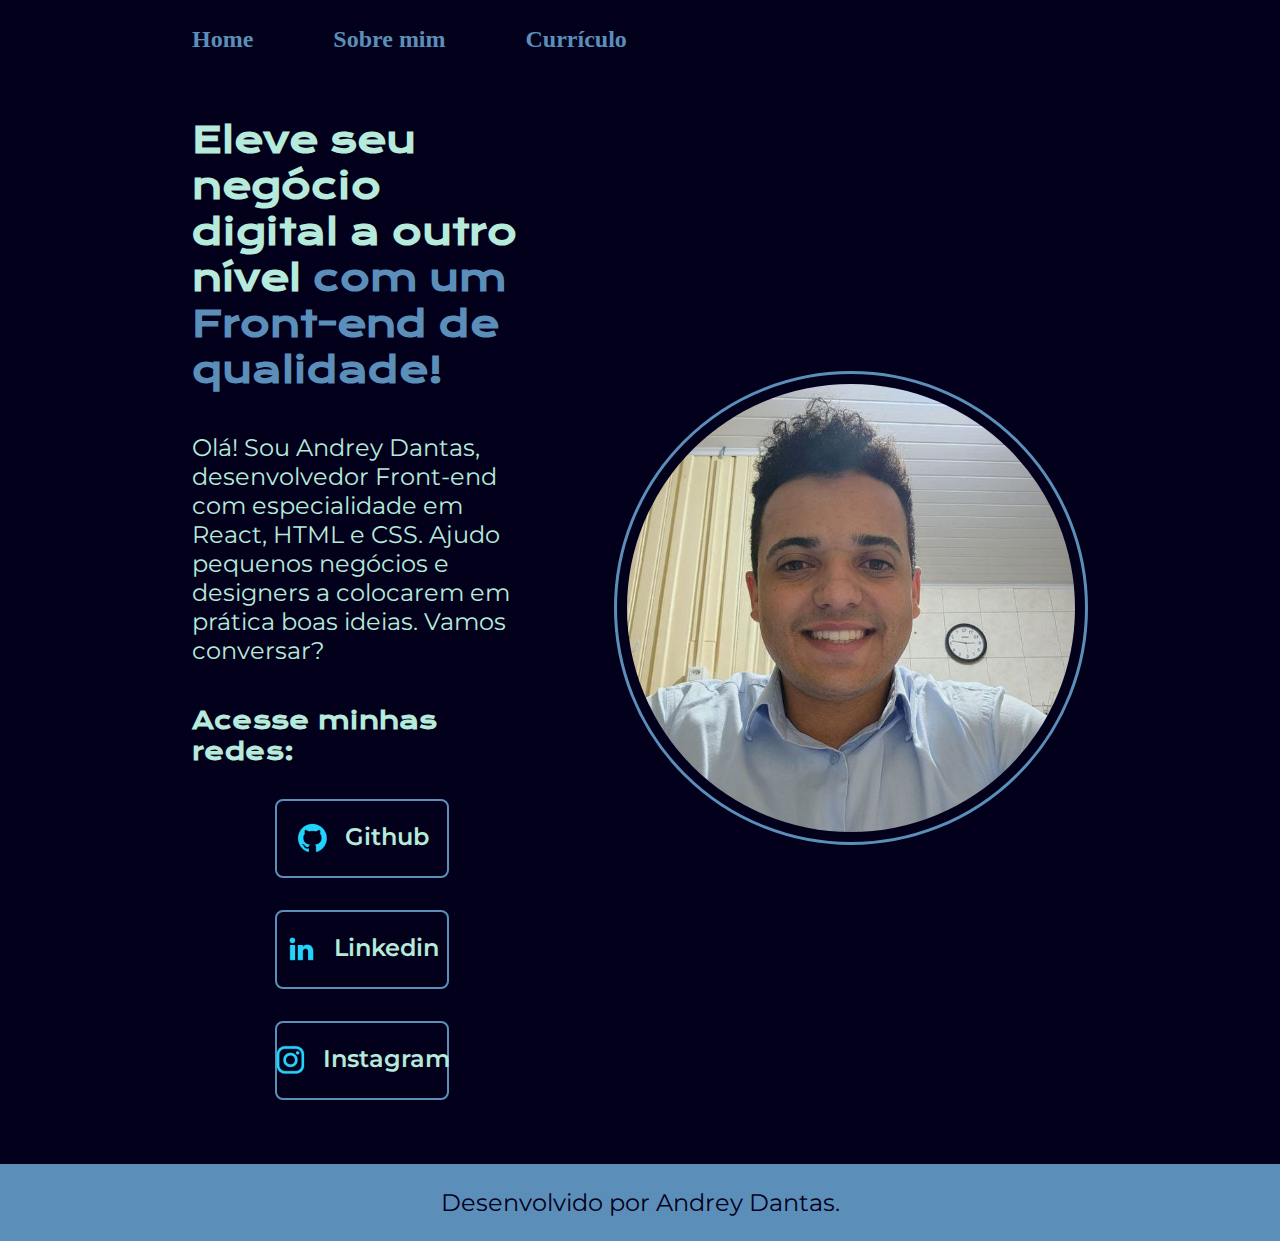
<file: index.html>
<!DOCTYPE html>
<html lang="pt-br">
<head>
    <meta charset="UTF-8">
    <meta http-equiv="X-UA-Compatible" content="IE=edge">
    <meta name="viewport" content="width=device-width, initial-scale=1.0">
    <title>Document</title>
    <link rel="stylesheet" href="./style/style.css">
</head>
<body>
    <header class="cabecalho">
        <nav class="cabecalho__menu">
            <a class="cabecalho__menu__link" href="index.html">Home</a>
            <a class="cabecalho__menu__link" href="about.html">Sobre mim</a>
            <a class="cabecalho__menu__link" href="curriculo.html">Currículo</a>
        </nav>
    </header>
    <main class="apresentacao">
        <section class="apresentacao__conteudo">
            <h1 class="apresentacao__conteudo__titulo">Eleve seu negócio digital a outro nível <strong class="titulo-destaque">com um Front-end de qualidade!</strong></h1>
            <p class="apresentacao__conteudo__texto">Olá! Sou Andrey Dantas, desenvolvedor Front-end com especialidade em React, HTML e CSS. Ajudo pequenos negócios e designers a colocarem em prática boas ideias. Vamos conversar?</p>
            <div class="apresentacao__links">
                <h2 class="apresentacao__links__subtitulo">Acesse minhas redes:</h2>
                <a class="apresentacao__links__navegacao" href="https://github.com/CODantas">
                    <img src="./assets/github.png">
                    Github
                </a>
                <a class="apresentacao__links__navegacao" href="https://www.linkedin.com/in/codantas/">
                    <img src="./assets/linkedin.png">
                    Linkedin
                </a>
                <a class="apresentacao__links__navegacao" href="https://www.instagram.com/andrey_danttas"> 
                    <img src="./assets/instagram.png">
                    Instagram
                </a>
            </div>
        </section>
        <img class="apresentacao__imagem" src="./assets/eu.jpg" alt=" Foto da Joana Santos programando">
    </main>
    <footer class="rodape">
        <p> Desenvolvido por Andrey Dantas. </p>
    </footer>    
</body>
</html>
</file>
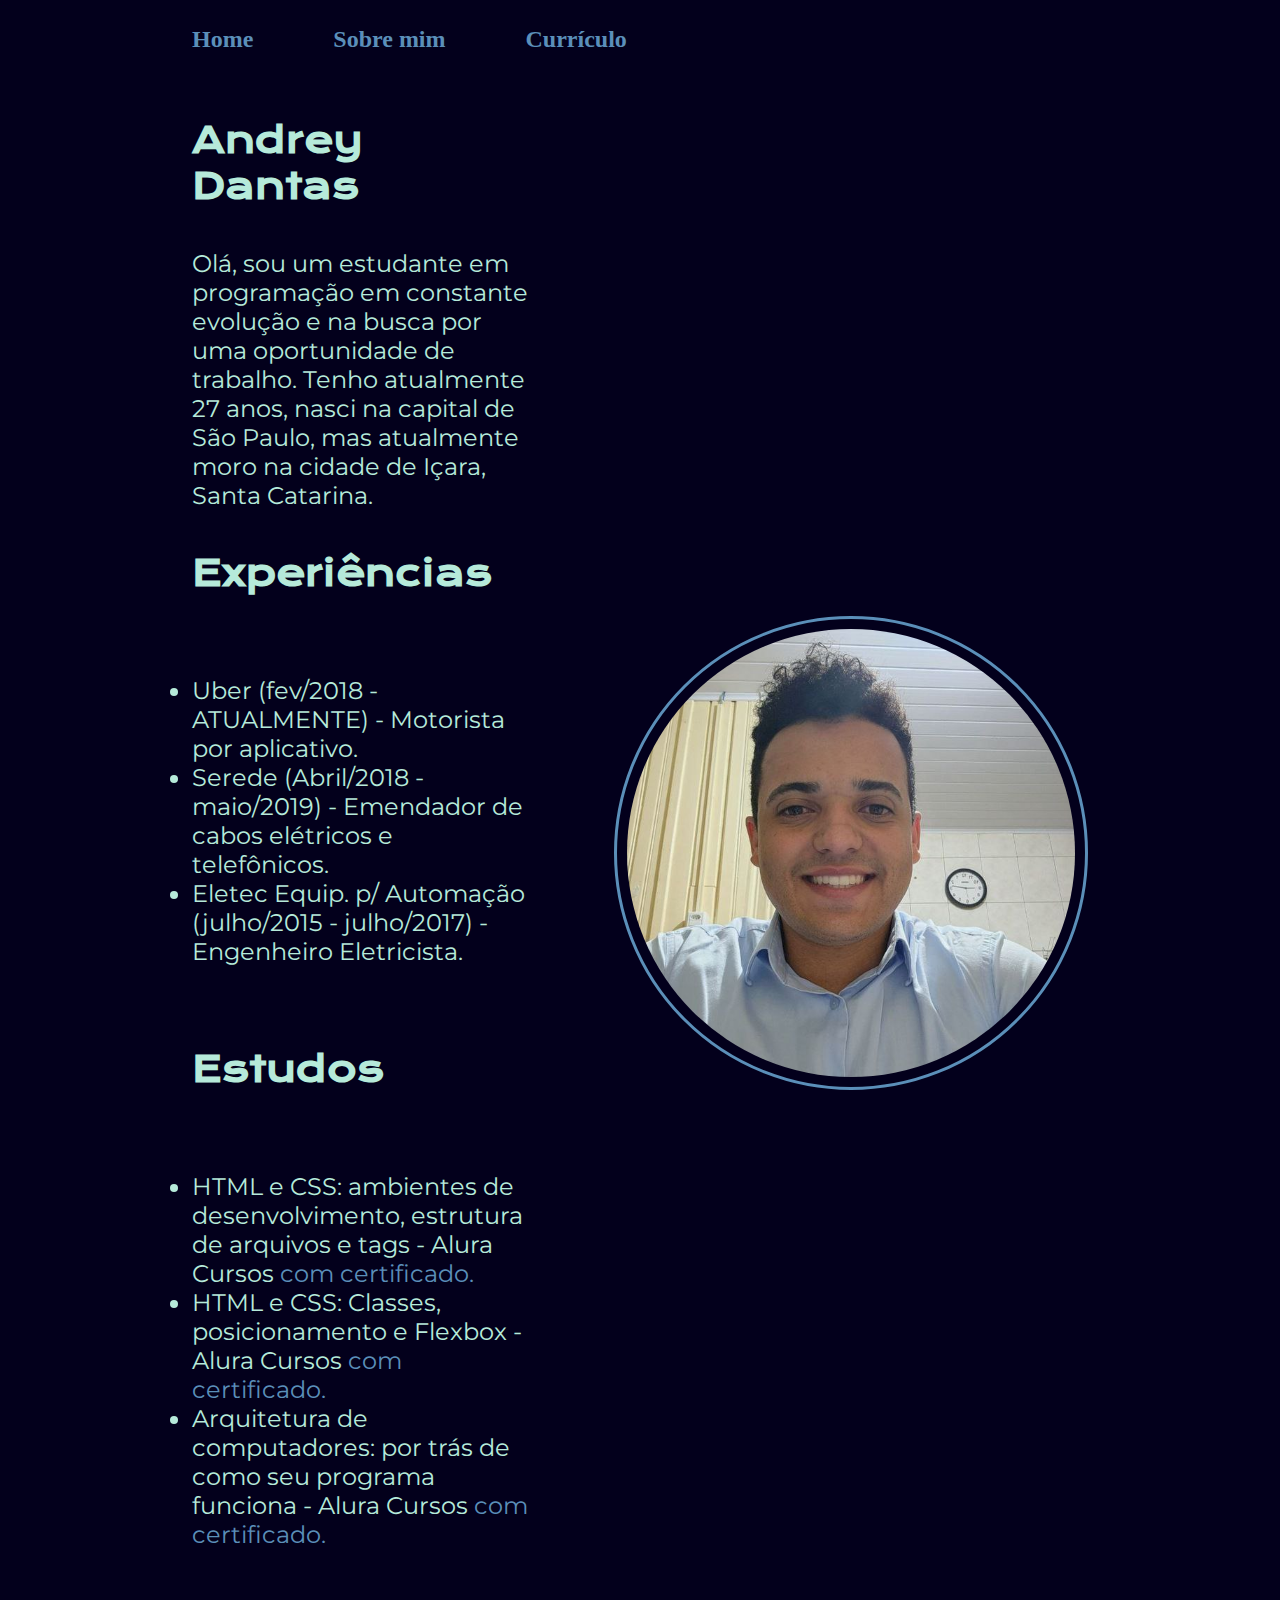
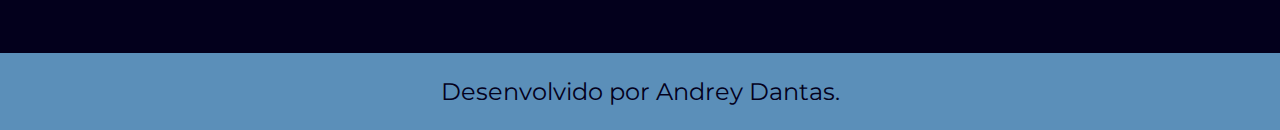
<file: curriculo.html>
<!DOCTYPE html>
<html lang="pt-br">
<head>
    <meta charset="UTF-8">
    <meta http-equiv="X-UA-Compatible" content="IE=edge">
    <meta name="viewport" content="width=device-width, initial-scale=1.0">
    <title>Currículo</title>
    <link rel="stylesheet" href="./style/style.css">
</head>
<body>
    <header class="cabecalho">
        <nav class="cabecalho__menu">
            <a class="cabecalho__menu__link" href="index.html">Home</a>
            <a class="cabecalho__menu__link" href="about.html">Sobre mim</a>
            <a class="cabecalho__menu__link" href="curriculo.html">Currículo</a>
        </nav>
    </header>
    <main class="apresentacao">
        <section class="apresentacao__conteudo">
            <h1 class="apresentacao__conteudo__titulo">Andrey Dantas</h1>
            <p class="apresentacao__conteudo__texto"> Olá, sou um estudante em programação em constante evolução e na busca por uma oportunidade de trabalho. Tenho atualmente 27 anos, nasci na capital de São Paulo, mas atualmente moro na cidade de Içara, Santa Catarina.</p>
            <h2 class="apresentacao__conteudo__titulo">Experiências</h2>
            <p class="apresentacao__conteudo__texto">
            <ul class="apresentacao__conteudo__texto">
                <li>Uber (fev/2018 - ATUALMENTE) - Motorista por aplicativo.</li>
                <li>Serede (Abril/2018 - maio/2019) - Emendador de cabos elétricos e telefônicos.</li>
                <li>Eletec Equip. p/ Automação (julho/2015 - julho/2017) - Engenheiro Eletricista.</li>
            </ul>
            </p>
            <h2 class="apresentacao__conteudo__titulo">Estudos</h2>
            <p class="apresentacao__conteudo__texto">
            <ul class="apresentacao__conteudo__texto a">
                <li>HTML e CSS: ambientes de desenvolvimento, estrutura de arquivos e tags - Alura Cursos<a href="https://cursos.alura.com.br/certificate/b06c3b48-627f-4f16-9974-21d5c35a048e"> com certificado.</a> </li>
                <li>HTML e CSS: Classes, posicionamento e Flexbox - Alura Cursos<a href="https://cursos.alura.com.br/certificate/a0da96a0-5a56-4481-b4d7-b26d1d1cd962"> com certificado.</a></li>
                <li>Arquitetura de computadores: por trás de como seu programa funciona - Alura Cursos<a href="https://cursos.alura.com.br/certificate/c8cbf4da-a15b-4e69-acac-87eb5cb2b7a0"> com certificado.</a></li>
            </ul>
            </p>
            </section>
            <img class="apresentacao__imagem" src="./assets/eu.jpg" alt="Foto de Andrey Dantas">
    </main>
    <footer class="rodape">
        <p> Desenvolvido por Andrey Dantas.</p>
    </footer>    
</body>
</html>
</file>
<file: style/style.css>
@import url('https://fonts.googleapis.com/css2?family=Krona+One&family=Montserrat:wght@400;600&display=swap');

:root{
    --cor-primaria: #03001C;
    --cor-secundaria: #B6EADA;
    --cor-terciaria: #5B8FB9;
    --cor-hover: #301E67;

    --fonte-principal: 'Krona One', sans-serif;
    --fonte-secundaria: 'Montserrat', sans-serif;
}

*{ 
    margin:0; /*tirar o espaçamento que envolve cada caixa de dialogo*/
    padding: 0;
}

body{ 
    /* height: 100vh; fazer uso de 100% da tela do navegador */
    box-sizing: border-box; /*manter tudo dentro da hierarquia de posicionamento*/
    background-color: var(--cor-primaria); /*cor de fundo da pagina*/
    color: var(--cor-secundaria); /*cor do texto da pagina*/
}

.cabecalho{
    padding: 2% 0% 0% 15%;
}

.cabecalho__menu{
    display: flex;
    gap: 80px;
}

.cabecalho__menu__link{
    font-family: var(--font-principal);
    font-size: 1.5rem;
    font-weight: 600;
    color: var(--cor-terciaria);
    text-decoration: none;
}

.apresentacao{    
    padding: 5% 15%;
    display: flex; /* coloca todos os elementos um do lado do outro*/
    align-items: center; /* alinha os itens da pagina a partir do centro de cada item*/
    justify-content: space-between;
    gap: 82px;

}

.apresentacao__conteudo{
    width: 50%;
    display: flex;
    flex-direction: column;
    gap: 40px;
}

.apresentacao__conteudo__titulo{
    font-size: 2.25rem;
    font-family: var(--fonte-principal);    
}

.titulo-destaque{
    color: var(--cor-terciaria); /*mudar a cor em localizações específicas dentro do texto*/
}

.apresentacao__conteudo__texto{
    font-size: 1.5rem;
    font-family: var(--fonte-secundaria);
    font-weight: 400;
    font-size: 1.5rem;
}

.apresentacao__links{
    display: flex; /*adiciona uma margem para centralizar na tela*/
    flex-direction: column; 
    justify-content: space-between;
    align-items: center;
    gap: 32px; /*adiociona espaços entre cada item*/
}

.apresentacao__links__subtitulo{
    font-family: 'Krona One','sans_serif' ;
}

.apresentacao__links__navegacao{
    /* background-color: #22d4fd; mudar a cor do botão */
    display: flex;
    justify-content: center;
    gap: 16px;
    border: 2px solid var(--cor-terciaria);
    width: 50%; /*mudar a largura do botão*/
    text-align: center; /*alinhar texto*/
    border-radius: 8px; /*deixar o botão com a borda circular*/
    font-size: 1.5rem; /*tamanho da fonte*/ 
    font-weight: 600; /* negrito ou largura da letra*/
    padding: 21.5px 0; /*preenchimento*/
    text-decoration: none;  /*ocultar link azul*/
    color: var(--cor-secundaria); /*cor do texto dentro do botão*/
    font-family: var(--fonte-secundaria); /* estilo da fonte encontrado no site google fontes */
}
.apresentacao__links__navegacao:hover{
    background-color: var(--cor-hover);
}

.apresentacao__imagem{
    width: 50%;
    border-radius: 50%;
    border: 3px solid var(--cor-terciaria);
    padding: 10px;
}

.rodape{
    padding: 24px;
    color: var(--cor-primaria);
    background-color: var(--cor-terciaria);
    text-align: center;
    font-family:var(--fonte-secundaria);
    font-size: 1.5rem;
    font-weight: 400;
}

.apresentacao__conteudo__texto a{
    text-decoration: none;
    color: var(--cor-terciaria);
}

@media (max-width: 1200px){
    .cabecalho{
        padding: 10%;
    }

    .cabecalho__menu{
        display: flex;
        justify-content: center;
    }

    .apresentacao{
        flex-direction: column-reverse;
        padding: 5%;
    }
    
    .apresentacao__conteudo{
        width: auto;
    }

}
</file>
